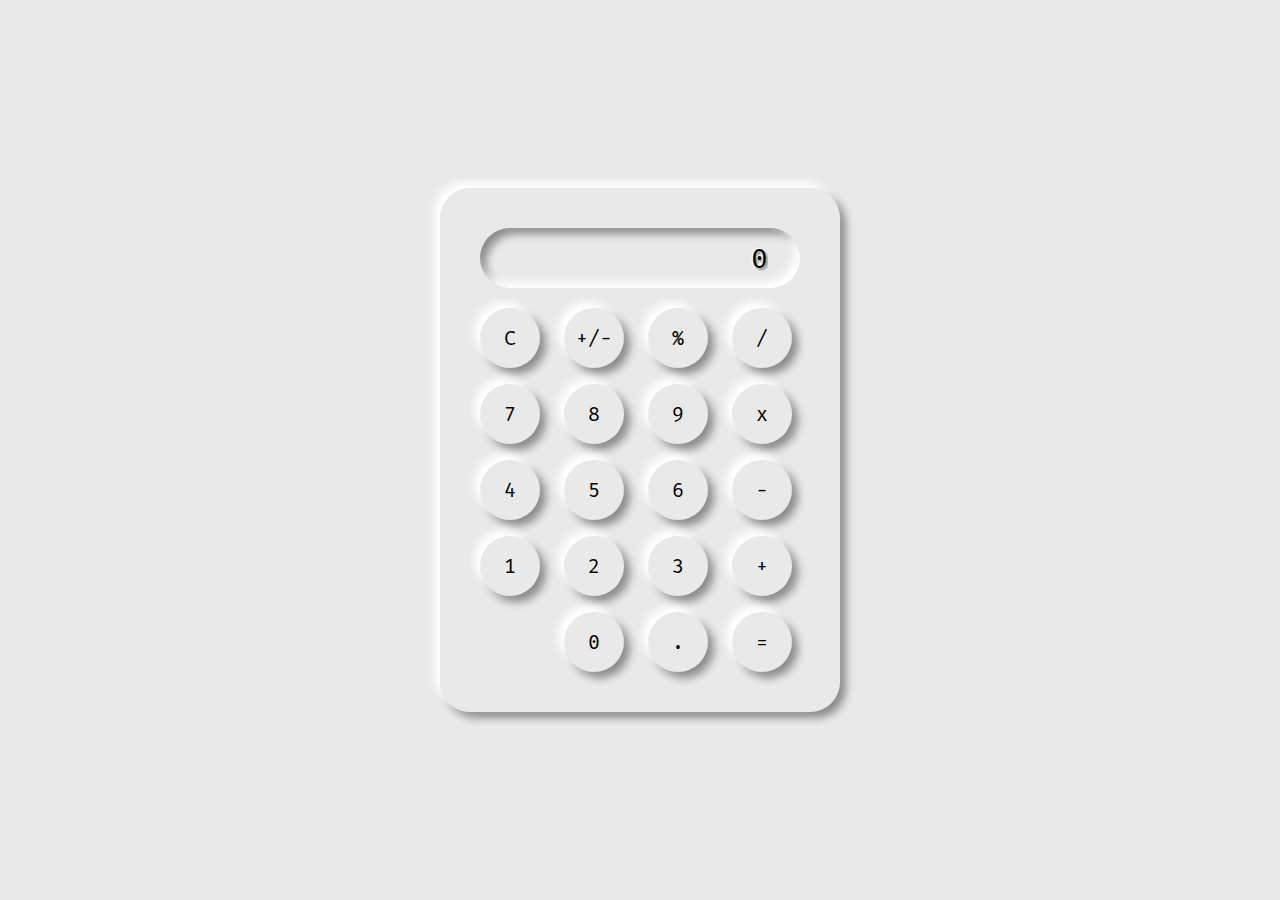
<file: Calculator-JS-main/index.html>
<!DOCTYPE html>
<html lang="en">
<head>
    <meta charset="UTF-8">
    <meta http-equiv="X-UA-Compatible" content="IE=edge">
    <meta name="viewport" content="width=device-width, initial-scale=1.0">
    <title>Neumorphic Calculator</title>
    <link rel="stylesheet" href="styles.css">
    <script src="script.js" defer></script>
</head>
<body>
    <main>
        <input type="number" id="display" value=0>
        <div class="keys">
            <button class="key" id="clear">C</button>
            <button class="key" id="negate">+/-</button>
            <button class="key" id="percent">%</button>
            <button class="key" id="divide">/</button>
            <button class="key" id="7">7</button>
            <button class="key" id="8">8</button>
            <button class="key" id="7">9</button>
            <button class="key" id="multiply">x</button>
            <button class="key" id="4">4</button>
            <button class="key" id="5">5</button>
            <button class="key" id="6">6</button>
            <button class="key" id="subtract">-</button>
            <button class="key" id="1">1</button>
            <button class="key" id="2">2</button>
            <button class="key" id="3">3</button>
            <button class="key" id="add">+</button>
            <span></span>
            <button class="key" id="0">0</button>
            <button class="key" id="dot">.</button>
            <button class="key" id="equal">=</button>
        </div>
    </main>
</body>
</html>
</file>
<file: Calculator-JS-main/styles.css>
@import url("https://fonts.googleapis.com/css?family=Fira+Mono&display=swap");
* {
  margin: 0;
  padding: 0;
  -webkit-box-sizing: border-box;
          box-sizing: border-box;
  background-color: #e9e9e9;
  font-family: "Fira Mono", monospace, sans-serif;
  font-size: 20px;
}

body {
  height: 100vh;
  width: 100vw;
  display: -webkit-box;
  display: -ms-flexbox;
  display: flex;
  -webkit-box-align: center;
      -ms-flex-align: center;
          align-items: center;
  -webkit-box-pack: center;
      -ms-flex-pack: center;
          justify-content: center;
}

main {
  -webkit-box-shadow: -6px -6px 9px #fff, 6px 6px 9px rgba(0, 0, 0, 0.4);
          box-shadow: -6px -6px 9px #fff, 6px 6px 9px rgba(0, 0, 0, 0.4);
  padding: 2rem;
  border-radius: 30px;
}

main input, main button {
  outline: none;
}

main input::-webkit-outer-spin-button,
main input::-webkit-inner-spin-button {
  -webkit-appearance: none;
}

main input[type="number"] {
  -moz-appearance: textfield;
}

main input {
  -webkit-box-shadow: inset -6px -6px 9px #fff, inset 6px 6px 9px rgba(0, 0, 0, 0.4);
          box-shadow: inset -6px -6px 9px #fff, inset 6px 6px 9px rgba(0, 0, 0, 0.4);
  width: 320px;
  height: 60px;
  padding: 16px 32px;
  font-size: 28px;
  text-align: right;
  border: none;
  border-radius: 30px;
  text-shadow: -1px -1px 2px #fff, 2px 2px 2px rgba(0, 0, 0, 0.4);
}

main .keys {
  display: -ms-grid;
  display: grid;
  -ms-grid-columns: 1fr 1fr 1fr 1fr;
      grid-template-columns: repeat(4, 1fr);
  grid-gap: 0.8rem;
  margin-top: 20px;
}

main button {
  -webkit-box-shadow: -6px -6px 9px #fff, 6px 6px 9px rgba(0, 0, 0, 0.4);
          box-shadow: -6px -6px 9px #fff, 6px 6px 9px rgba(0, 0, 0, 0.4);
  width: 60px;
  height: 60px;
  border: none;
  border-radius: 30px;
  cursor: pointer;
  background: #e9e9e9;
}

main button:hover, main button:active {
  background-color: #ccc;
}

main button:active {
  -webkit-box-shadow: inset -6px -6px 9px #fff, inset 6px 6px 9px rgba(0, 0, 0, 0.4);
          box-shadow: inset -6px -6px 9px #fff, inset 6px 6px 9px rgba(0, 0, 0, 0.4);
}

main .op__key, main .eq__key {
  color: #ff652f;
}
/*# sourceMappingURL=styles.css.map */
</file>
